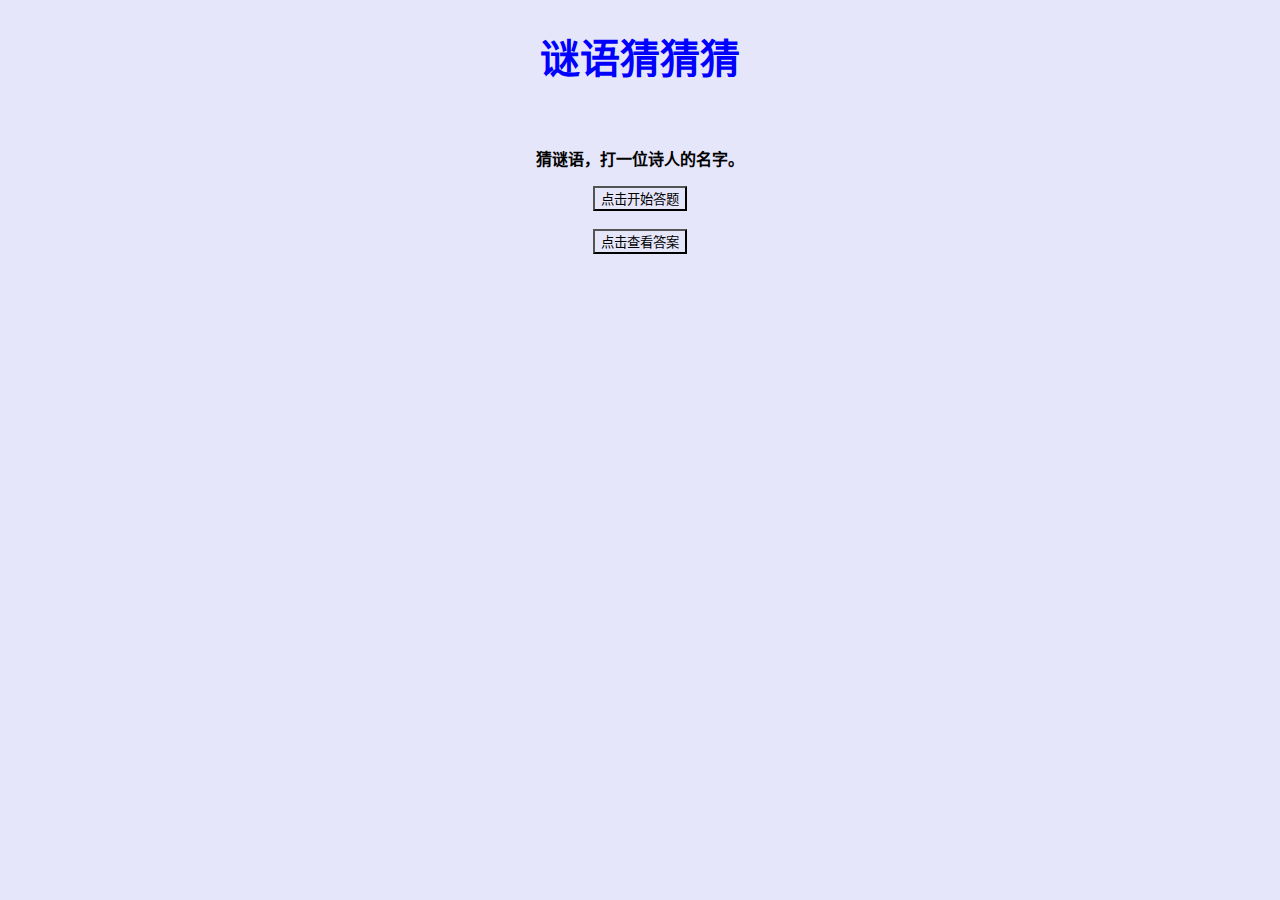
<file: index.html>
<!DOCTYPE html>
<html lang="zh-CN">
<head>
  <meta charset="utf-8">
    <title>中文谜题</title>
  <style>
 h1 {
   color :blue;
   font-size: 40px;
   text-align: center;
 }
p {
  text-align: center;
}
 *{
   background-color:lavender;
 }
</style>


</head>
<body>
<h1>谜语猜猜猜</h1><br>
<p><strong>猜谜语，打一位诗人的名字。</strong></p>

<div style="text-align:center"><button id="answer" class="center">点击开始答题</button></div><br>
<div style="text-align:center"><button id="btn" class="center">点击查看答案</button></div>
<script>


var answer=document.getElementById('answer');
answer.onclick = function() {
var dum=prompt('请输入答案');
if(dum=='李白'){
  alert('恭喜你答对了！');
}else if(dum!='李白'){
  var bcd=prompt('答错了！请重新输入！提示--该诗人为唐代浪漫主义诗人。');
 if(bcd=='李白'){
   alert('恭喜你答对了')
 }else{
   confirm('错误！请重新开始答题。提示--该诗人号青莲居士，被后人誉为诗仙,作品有《静夜思》等。');
 }
}
}
var btn=document.getElementById('btn');
btn.onclick = function() {
 alert('正确答案为"李白"');
}
</Script>

</body>

</html>
</file>
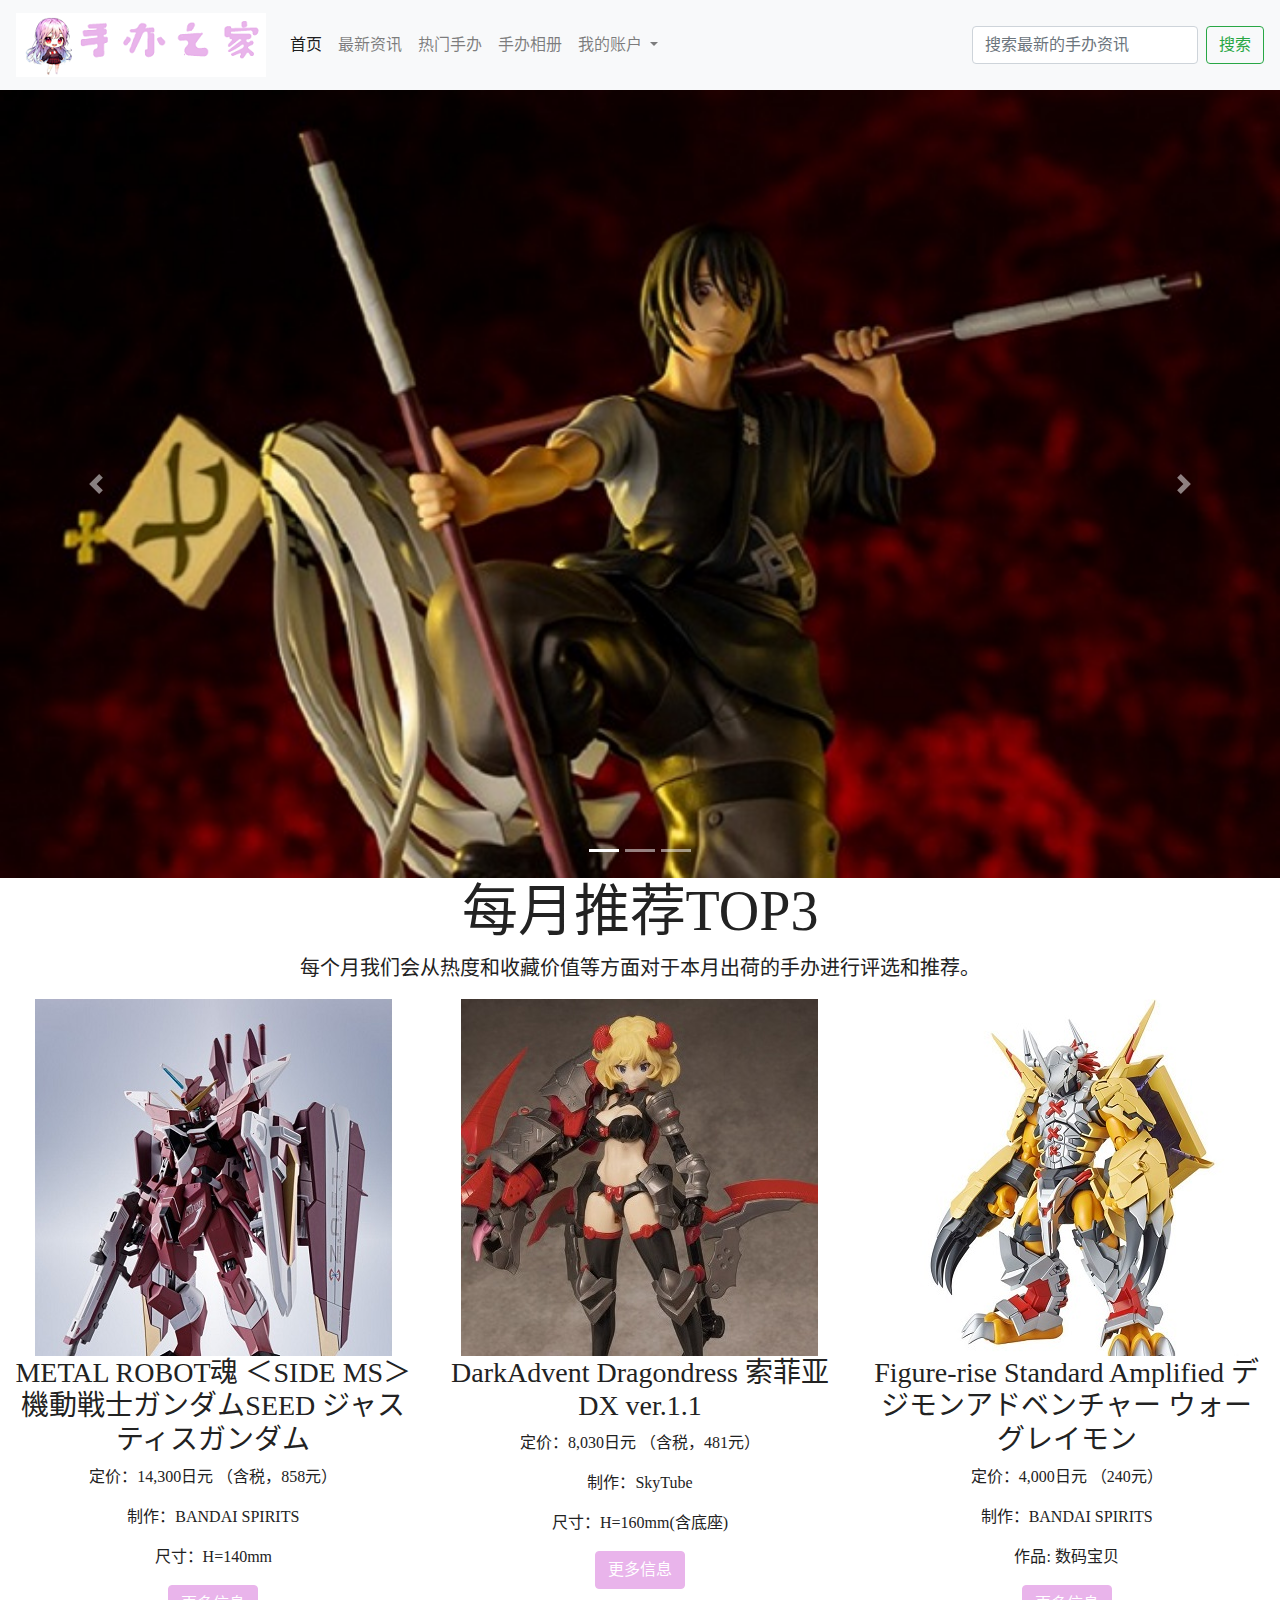
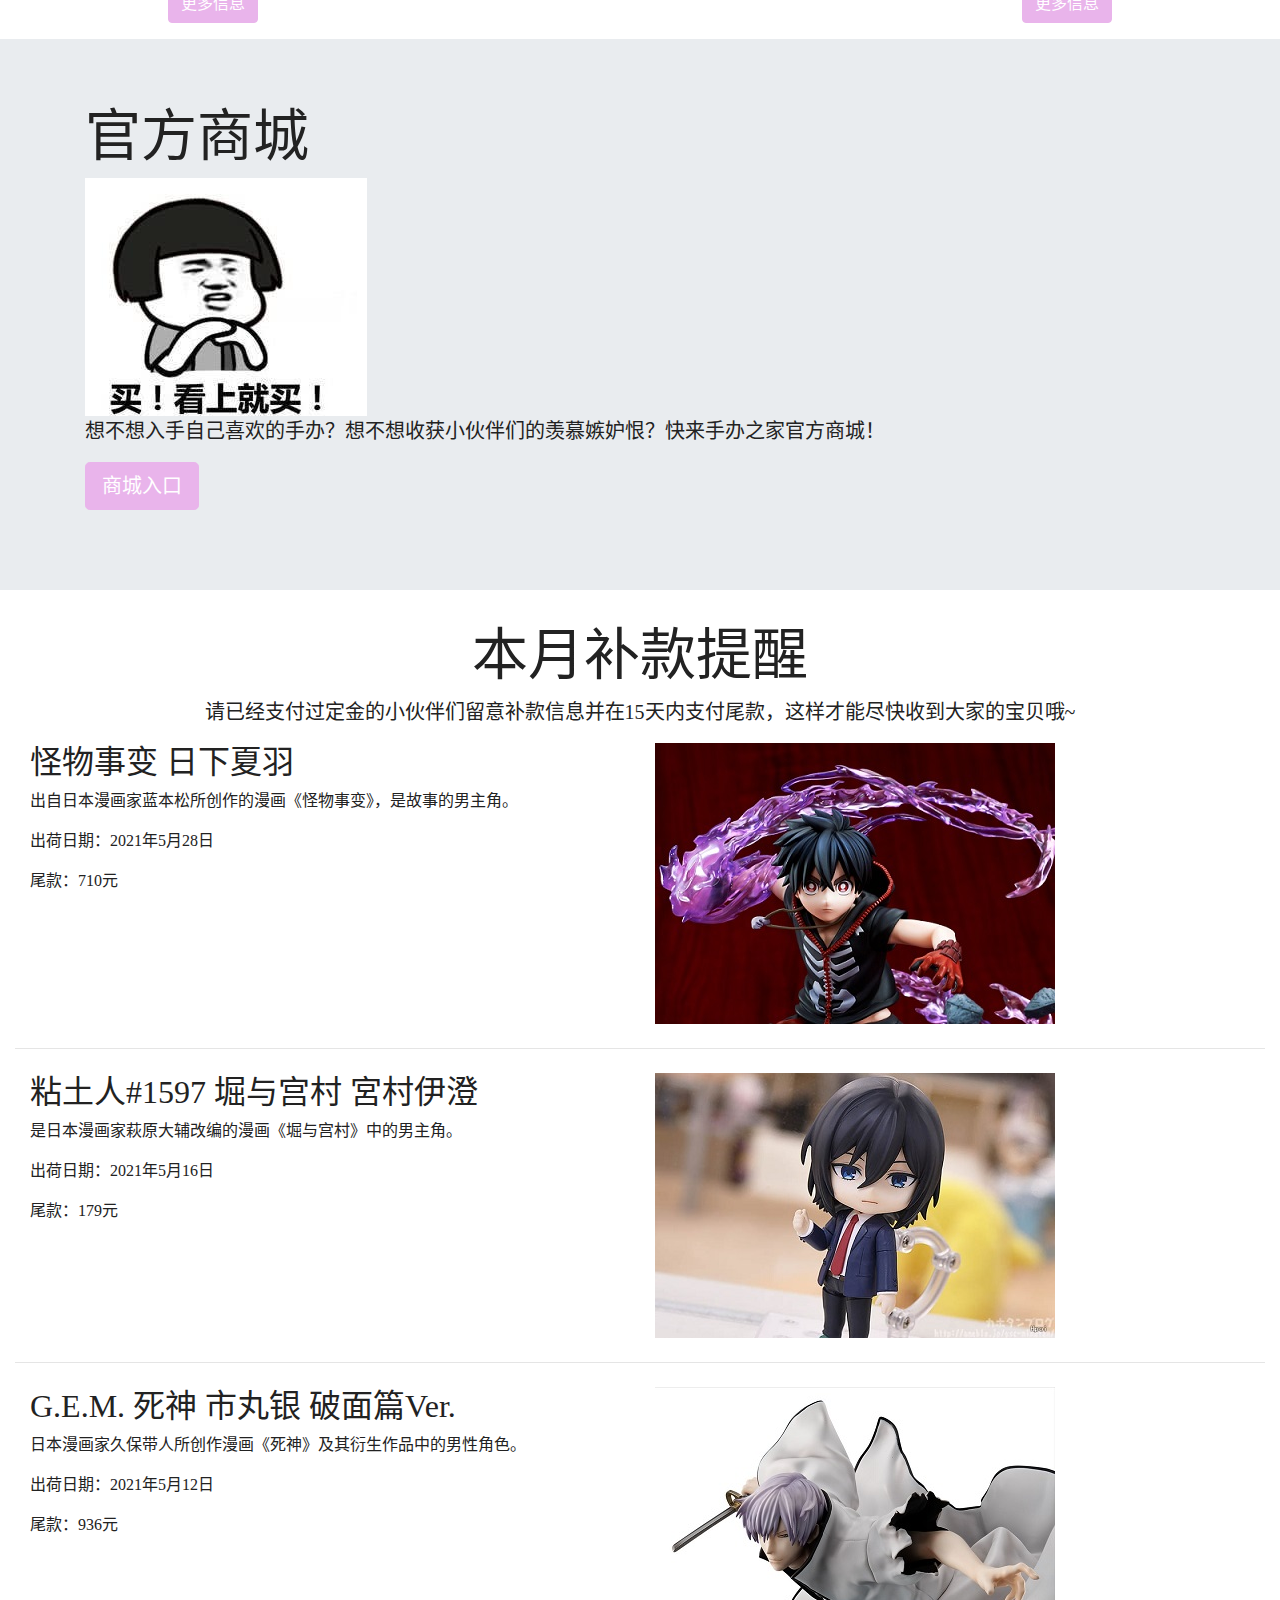
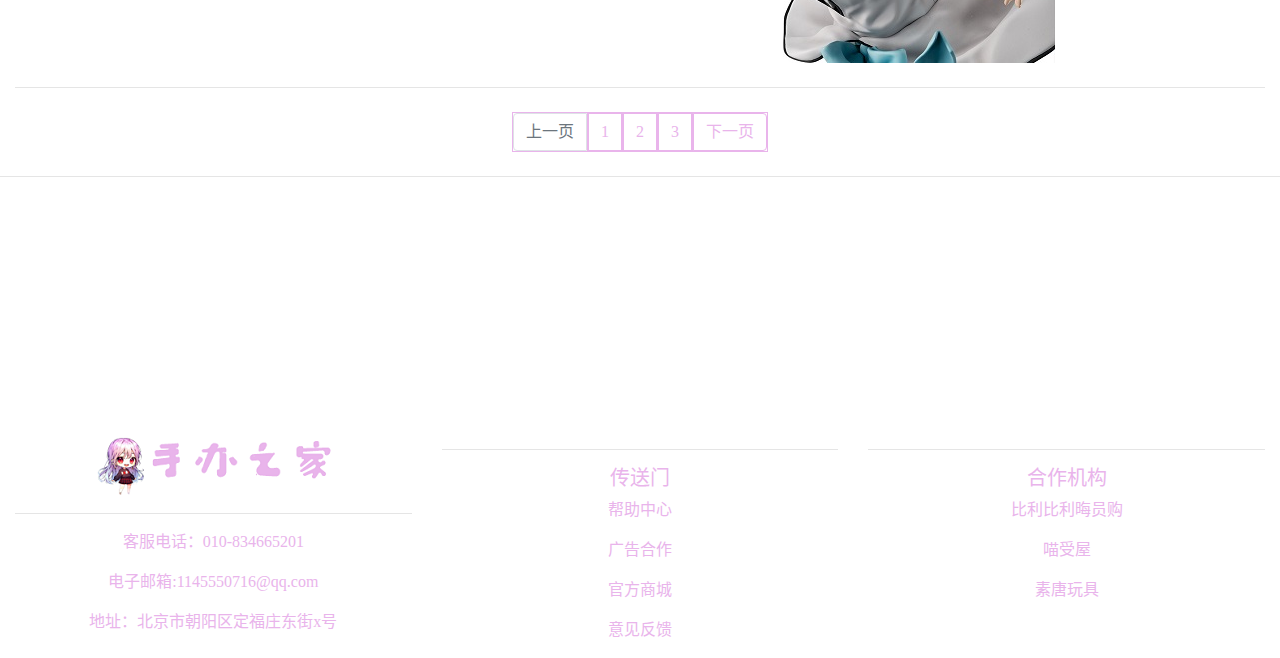
<file: bootstrap/index.html>
<!doctype html>
<html lang="zh-CN">
  <head>
    <meta charset="utf-8">
    <meta name="viewport" content="width=device-width, initial-scale=1, shrink-to-fit=no">
    <link rel="stylesheet" href="https://stackpath.bootstrapcdn.com/bootstrap/4.3.1/css/bootstrap.min.css" integrity="sha384-ggOyR0iXCbMQv3Xipma34MD+dH/1fQ784/j6cY/iJTQUOhcWr7x9JvoRxT2MZw1T" crossorigin="anonymous">
    <script src="https://code.jquery.com/jquery-3.3.1.slim.min.js" integrity="sha384-q8i/X+965DzO0rT7abK41JStQIAqVgRVzpbzo5smXKp4YfRvH+8abtTE1Pi6jizo" crossorigin="anonymous"></script>
    <script src="https://cdnjs.cloudflare.com/ajax/libs/popper.js/1.14.7/umd/popper.min.js" integrity="sha384-UO2eT0CpHqdSJQ6hJty5KVphtPhzWj9WO1clHTMGa3JDZwrnQq4sF86dIHNDz0W1" crossorigin="anonymous"></script>
    <script src="https://stackpath.bootstrapcdn.com/bootstrap/4.3.1/js/bootstrap.min.js" integrity="sha384-JjSmVgyd0p3pXB1rRibZUAYoIIy6OrQ6VrjIEaFf/nJGzIxFDsf4x0xIM+B07jRM" crossorigin="anonymous"></script>
    <title>手办之家</title>
    <link href="style.css" rel="stylesheet">


  </head>

  <body>
    <!--<navigation-->
    <nav class="navbar navbar-expand-lg navbar-light bg-light">
<a class="navbar-brand" href="#"><img src="images/logo.png"></a>
<button class="navbar-toggler" type="button" data-toggle="collapse" data-target="#navbarSupportedContent" aria-controls="navbarSupportedContent" aria-expanded="false" aria-label="Toggle navigation">
  <span class="navbar-toggler-icon"></span>
</button>

<div class="collapse navbar-collapse" id="navbarSupportedContent">
  <ul class="navbar-nav mr-auto">
    <li class="nav-item active">
      <a class="nav-link" href="#">首页<span class="sr-only">(current)</span></a>
    </li>
    <li class="nav-item">
      <a class="nav-link" href="#">最新资讯</a>
    </li>
    <li class="nav-item">
      <a class="nav-link" href="#">热门手办</a>
    </li>
    <li class="nav-item">
      <a class="nav-link" href="#">手办相册</a>
    </li>
    <li class="nav-item dropdown">
      <a class="nav-link dropdown-toggle" href="#" id="navbarDropdown" role="button" data-toggle="dropdown" aria-haspopup="true" aria-expanded="false">
        我的账户
      </a>
      <div class="dropdown-menu" aria-labelledby="navbarDropdown">
        <a class="dropdown-item" href="#">个人中心</a>
        <a class="dropdown-item" href="#">我的收藏</a>
        <a class="dropdown-item" href="#">我的订单</a>
        <div class="dropdown-divider"></div>
        <a class="dropdown-item" href="#">退出登录</a>
      </div>
    </li>
  </ul>
  <form class="form-inline my-2 my-lg-0">
    <input class="form-control mr-sm-2" type="search" placeholder="搜索最新的手办资讯" aria-label="search">
    <button class="btn btn-outline-success my-2 my-sm-0" type="submit">搜索</button>
  </form>

</div>
</nav>

<!--imgae slider-->
<div id="carouselExampleIndicators" class="carousel slide" data-ride="carousel">
  <ol class="carousel-indicators">
    <li data-target="#carouselExampleIndicators" data-slide-to="0" class="active"></li>
    <li data-target="#carouselExampleIndicators" data-slide-to="1"></li>
    <li data-target="#carouselExampleIndicators" data-slide-to="2"></li>
  </ol>
  <div class="carousel-inner">
    <div class="carousel-item active">
      <img src="images/yanyan.jpg" class="d-block w-100" alt="...">
    </div>
    <div class="carousel-item">
      <img src="images/luobin.jpeg" class="d-block w-100" alt="...">
    </div>
    <div class="carousel-item">
      <img src="images/zhoushu.jpg" class="d-block w-100" alt="...">
    </div>
  </div>
  <a class="carousel-control-prev" href="#carouselExampleIndicators" role="button" data-slide="prev">
    <span class="carousel-control-prev-icon" aria-hidden="true"></span>
    <span class="sr-only">Previous</span>
  </a>
  <a class="carousel-control-next" href="#carouselExampleIndicators" role="button" data-slide="next">
    <span class="carousel-control-next-icon" aria-hidden="true"></span>
    <span class="sr-only">Next</span>
  </a>
</div>

<!--welcome section-->
<div class="container-fluid">
  <div class="row text-center">
    <div class="col-12">
      <h1 class="display-4">每月推荐TOP3</h1>
    </div>
    <div class="col-12">
      <p class="lead">每个月我们会从热度和收藏价值等方面对于本月出荷的手办进行评选和推荐。</p>
    </div>
  </div>
</div>

<div class="container-fluid">
  <div class="row text-center">
    <div class="col-xs-12 col-sm-6 col-md-4">
      <img src="images/i1.jpg">
    <h3>METAL ROBOT魂 ＜SIDE MS＞ 機動戦士ガンダムSEED ジャスティスガンダム</h3>
    <p>定价：14,300日元 （含税，858元）</p>
    <p>制作：BANDAI SPIRITS</p>
    <p>尺寸：H=140mm</p>
    <button type="button" class="btn btn-outline-primary">更多信息</button>
    </div>
<div class="col-xs-12 col-sm-6 col-md-4">
      <img src="images/i2.jpg">
      <h3>DarkAdvent Dragondress 索菲亚 DX ver.1.1</h3>
      <p>定价：8,030日元 （含税，481元）</p>
      <p>制作：SkyTube</p>
      <p>尺寸：H=160mm(含底座)</p>
      <button type="button" class="btn btn-outline-primary">更多信息</button>
    </div>

    <div class="col-xs-12 col-md-4">
      <img src="images/i3.jpg">
      <h3>Figure-rise Standard Amplified デジモンアドベンチャー ウォーグレイモン</h3>
      <p>定价：4,000日元 （240元）</p>
      <p>制作：BANDAI SPIRITS</p>
      <p>作品:	数码宝贝</p>
      <button type="button" class="btn btn-outline-primary">更多信息</button>
    </div>
  </div>
</div>
<p></p>
<div class="jumbotron jumbotron-fluid">
  <div class="container">
    <h1 class="display-4">官方商城</h1>
    <img src="images/icon.jpg">
    <p class="lead">想不想入手自己喜欢的手办？想不想收获小伙伴们的羡慕嫉妒恨？快来手办之家官方商城！</p>
    <p class="lead">
  <a class="btn btn-primary btn-lg" href="#" role="button">商城入口</a>
</p>
  </div>
</div>

<div class="container-fluid">
  <div class="row text-center">
    <div class="col-12">
      <h1 class="display-4">本月补款提醒</h1>
    </div>
    <div class="col-12">
      <p class="lead">请已经支付过定金的小伙伴们留意补款信息并在15天内支付尾款，这样才能尽快收到大家的宝贝哦~</p>
    </div>
  </div>
  <div class="container-fluid">
    <div class="row">
      <div class="col-lg-6">
        <h2>怪物事变 日下夏羽</h2>
        <p>出自日本漫画家蓝本松所创作的漫画《怪物事变》，是故事的男主角。</p>
        <p>出荷日期：2021年5月28日</p>
        <p>尾款：710元</p>
      </div>
      <div class="col-lg-6">
        <img src="images/xiayu.jpg" class="img-fluid">
      </div>
   </div>
  </div>
  <hr class="my-4">

  <div class="container-fluid">
    <div class="row">
      <div class="col-lg-6">
        <h2>粘土人#1597 堀与宫村 宮村伊澄</h2>
        <p>是日本漫画家萩原大辅改编的漫画《堀与宫村》中的男主角。</p>
        <p>出荷日期：2021年5月16日</p>
        <p>尾款：179元</p>
      </div>
      <div class="col-lg-6">
        <img src="images/gongcun.jpg" class="img-fluid">
      </div>
   </div>
  </div>
  <hr class="my-4">

  <div class="container-fluid">
    <div class="row">
      <div class="col-lg-6">
        <h2>G.E.M. 死神 市丸银 破面篇Ver.</h2>
        <p>日本漫画家久保带人所创作漫画《死神》及其衍生作品中的男性角色。</p>
        <p>出荷日期：2021年5月12日</p>
        <p>尾款：936元</p>
      </div>
      <div class="col-lg-6">
        <img src="images/shiwanyin.jpg" class="img-fluid">
      </div>
   </div>
  </div>
  <hr class="my-4">
  <nav aria-label="Page navigation example">
    <ul class="pagination justify-content-center">
      <li class="page-item disabled">
        <a class="page-link" href="#" tabindex="-1">上一页</a>
      </li>
      <li class="page-item"><a class="page-link" href="#">1</a></li>
      <li class="page-item"><a class="page-link" href="#">2</a></li>
      <li class="page-item"><a class="page-link" href="#">3</a></li>
      <li class="page-item">
        <a class="page-link" href="#">下一页</a>
      </li>
    </ul>
  </nav>
</div>

  <hr class="my-4">
  
<figure>
  <div class="fixed-wrap">
    <div id="fixed">
    </div>
  </div>
</figure>

<footer>
  <div class="container-fluid">
    <div class="row text-center">
      <div class="col-md-4">
        <img src="images/logo.png">
        <hr class="light">
        <p>客服电话：010-834665201</p>
        <p>电子邮箱:1145550716@qq.com</p>
        <p>地址：北京市朝阳区定福庄东街x号</p>
      </div>
   <div class="col-md-4">
     <hr class="light">
     <h5>传送门</h5>
     <p>帮助中心</p>
     <p>广告合作</p>
     <p>官方商城</p>
     <p>意见反馈</p>
  </div>
  <div class="col-md-4">
    <hr class="light">
    <h5>合作机构</h5>
    <p>比利比利晦员购</p>
    <p>喵受屋</p>
    <p>素唐玩具</p>
 </div>
</div>
</footer>

  </body>
</html>
</file>
<file: bootstrap/style.css>
html, body{
  font-family: 'Microsoft YaHei';
  color: #222;
}

.carousel img{
  width: 100%;
  height: 100%;
}

.btn-primary{
  background-color: #e9b4eb;
  border: 1px solid #e9b4eb;
}


.btn-outline-primary{
  color: white;
  background-color: #e9b4eb;
  border: 1px solid #e9b4eb;
}

.page-link{
  color: #e9b4eb;
  border: 1px solid;
}

.page-item{
  color: #e9b4eb;
  border: 1px solid;
}


.carousel-item {
  transition:
  transition:
  transition:
  -webkit-backface-visibility: visible;
  backface-visibility: visible;
}



figure {
  position: relative;
  width: 100%;
  height: 60%;
  margin: 0;
}

footer{
  background-color: whites;
  color: #e9b4eb;
  padding-top: 2rem;
}

#fixed {
  background-image: url('images/background.png');
  height: 200px;
  length: 1890px;
  background-repeat:repeat;
  background-attachment: fixed;
  background-position: center;
}

[class*=""]
</file>
